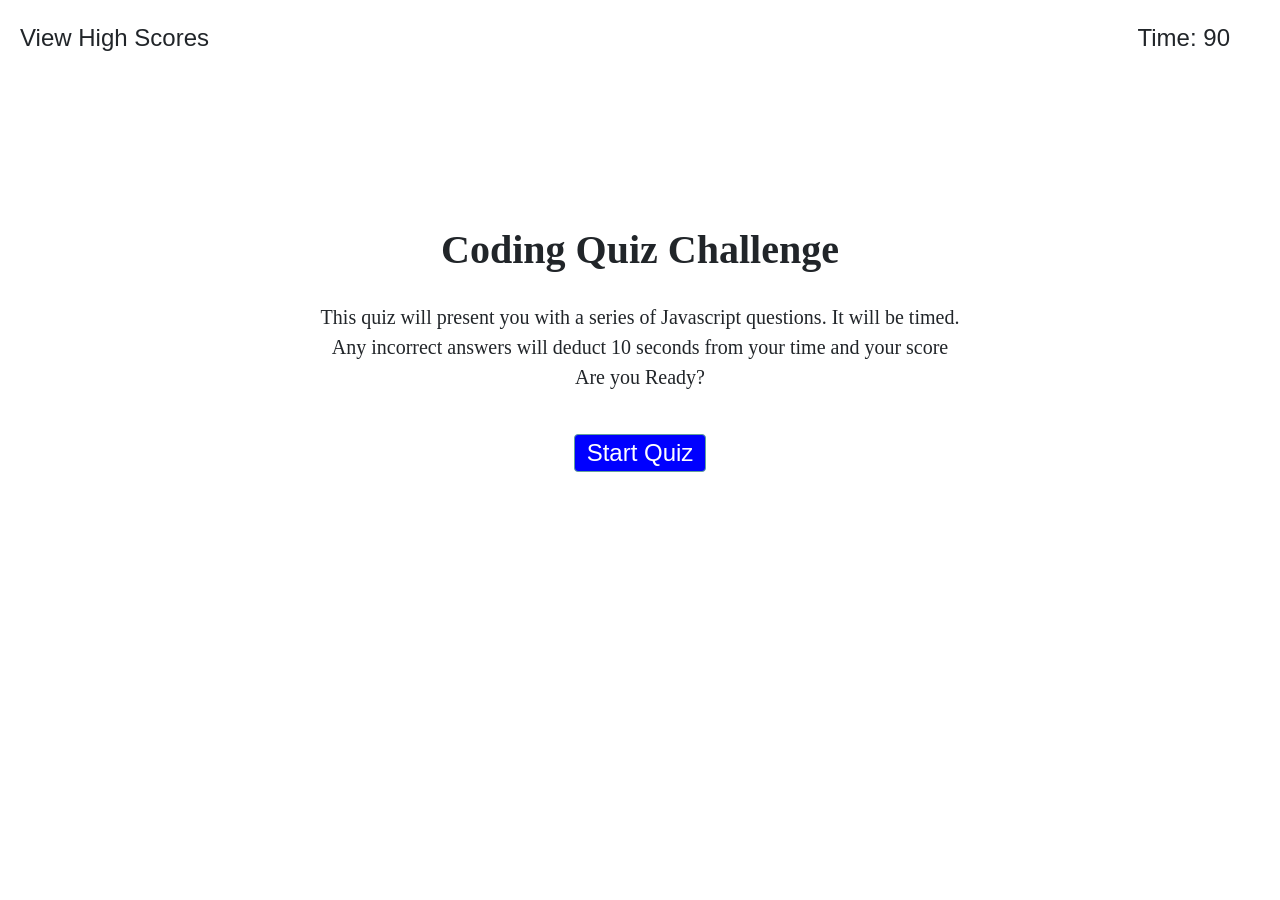
<file: index.html>
<!DOCTYPE html>
<html lang="en">
<head>
    <meta charset="UTF-8">
    <meta name="viewport" content="width=device-width, initial-scale=1.0">
    <title>Coder's Trivia</title>
    <!-- Link to Boostrap -->
    <link rel="stylesheet" href="https://stackpath.bootstrapcdn.com/bootstrap/4.3.1/css/bootstrap.min.css">
    <!-- CSS styling -->
    <link rel="stylesheet" type="text/css" href="style.css">
</head>
<body>
    <nav class="header">
        <div class="card-body justify-content-end">
            <!-- Link to HighScore html -->
            <a type="button" id="score">View High Scores</a>
            <a id="timer"></a>
        </div>
    </nav>
    
    <!-- Main page includes Title and description -->
    <main class="container">
        
        <!-- Quiz Home Page -->
        <div id="quizChallengePage">
            <!-- <div class="body">  -->
                <h1>Coding Quiz Challenge</h1>
                <!--Quiz Explanation -->
                <div class="text-center">
                    <p>This quiz will present you with a series of Javascript questions. It will be timed.<br>
                    Any incorrect answers will deduct 10 seconds from your time and your score<br>
                    Are you Ready?</p>
            
                    <!-- Button to start quiz -->
                    <div class="center">    
                        <button id="submitButton" type="button" class="btn active">Start Quiz</button>
                    </div>
                </div>
            <!-- </div> -->
        </div>

        <!-- Quiz Question Page -->
        <div id="quizQuestionsPage">
            <h2 id="quizQuestionHeader"></h2>
            <ul>
                <li class="questions"><button type="button" class="btn questionButton" id="one"></button></li>
                <li class="questions"><button type="button" class="btn questionButton" id="two"></button></li>
                <li class="questions"><button type="button" class="btn questionButton" id="three"></button></li>
                <li class="questions"><button type="button" class="btn questionButton" id="four"></button></li>
            </ul>
            <div id="answerResponse"></div>
        </div>

        <!-- Final Score Page -->
        <div id="finalScorePage">
            <h2 id="allDone">All done!</h2>
            <div id="finalScoreIs"></div>
            <form class="row">
                <!-- Enter initials -->
                <div class="form-inline">
                    <label for="text" id="initials" class="col col-form-label input-group"></label>
                    <div class="col"> 
                        <input type="text" class="form-control" id="initialInput">
                    </div>
                    <div class="col"> 
                        <button id="initialButton" class="btn" type="button"></button></a>
                    </div>
                </div>
            </form>
        </div>
    </main>
    
    <script src="script.js"></script>

</body>
</html>
</file>
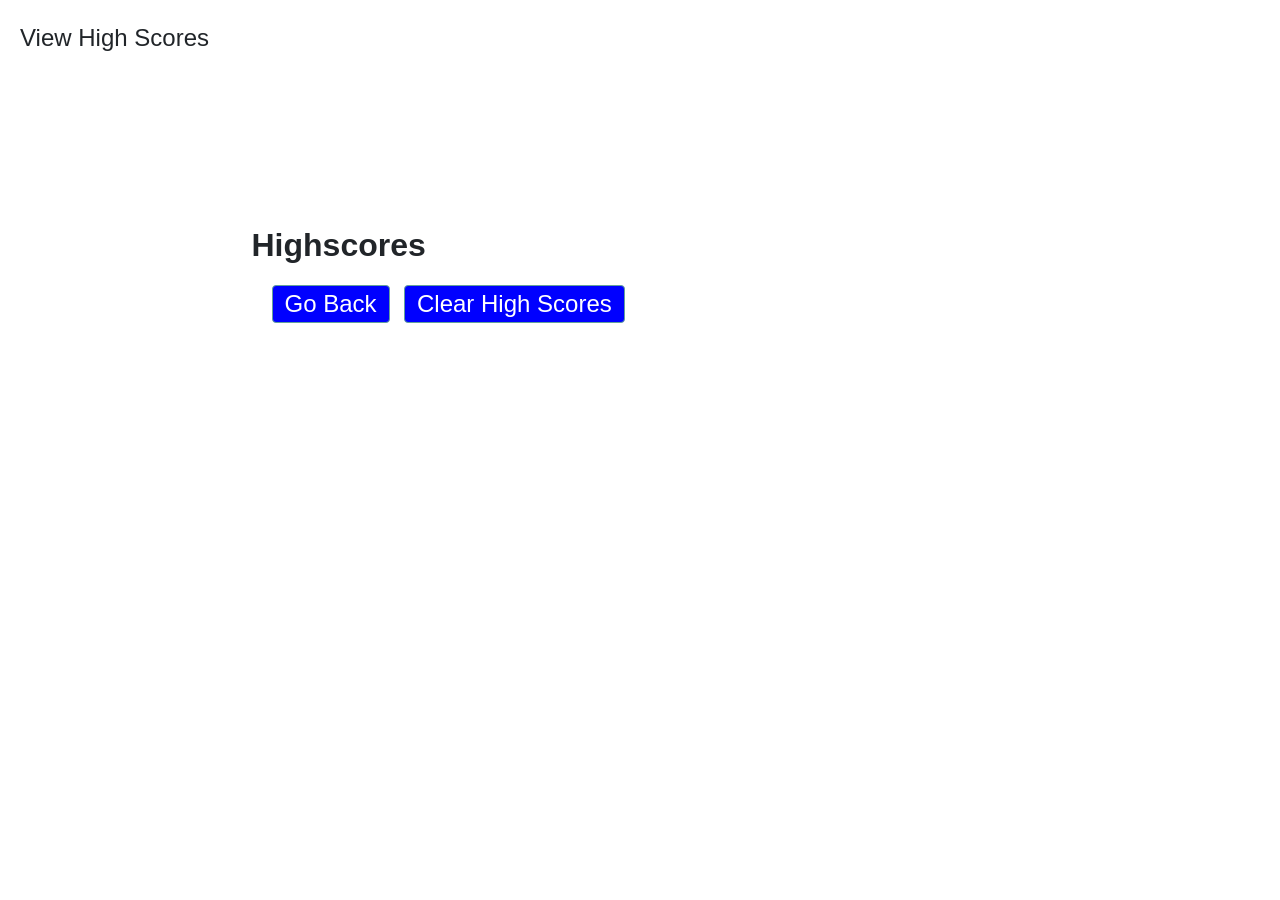
<file: highscore.html>
<!-- High Scores HTML Page -->

<!DOCTYPE html>
<html lang="en">

<head>
    <meta charset="UTF-8">
    <meta name="viewport" content="width=device-width, initial-scale=1.0">
    <meta http-equiv="X-UA-Compatible" content="ie=edge">
    <title>High Scores HTML</title>
    <!-- Link to Boostrap -->
    <link rel="stylesheet" href="https://stackpath.bootstrapcdn.com/bootstrap/4.3.1/css/bootstrap.min.css">
    <!-- This is the style links -->
    <link rel="stylesheet" type="text/css" href="style.css">
</head>

<body>
    <nav class="header">
        <div class="card-body justify-content-end">
            <a type="button" id="score">View High Scores</a>
            <a id="timer"></a>
        </div>
    </nav>
    <main class="container">
        <div id="highScoresPage">
            <h2 id="highScores">Highscores</h2>
            <ul id="highScore"></ul>
            <div class="col-sm-12">
                <button id="goBack" class ="btn" type="button">Go Back</button></a>
                <button id="clearHighScore" class ="btn" value="reset-form" type="button">Clear High Scores</button>
            </div>
        </div>
    </main>
    <!-- Created to help with managing the High Scores functions separately -->
    <script src="highscore.js"></script>
</body>
</html>
</file>
<file: style.css>
/* Common elements styling */
* {
    box-sizing: border-box;
    margin: 0px;
    padding: 0px;
}

.card-body {
   font-size: 24px;
}

.score {
    color: blue;
    float: left;
    padding-left: 20px;
}

#timer {
    float: right;
    padding-right: 30px; 
 }

.time {
    float: right;
    padding-right: 20px;
}

h1 {
    padding-top: 150px;
    font-weight: bold;
    font-size: 40px;
    text-align: center;
    font-family: "Times New Roman", Times, serif;
}

p {
    padding: 20px;
    font-size: 20px;
    text-align: center;
    font-family: "Times New Roman", Times, serif;
}

.btn {
    text-align: center;
    background-color: blue;
    border-color: #64a29a;
    color: white;
    font-size: 24px;
    padding: 0px 12px 0px 12px;
    margin: 5px; 
}

.center {
    display: flex;
    justify-content: center;
    align-items: center;
    height: 50px;
  }

/* Home Page styling */
.quizChallengePage {
    align-items: center !important;
    text-align: center !important; 
}

#createLi {
    list-style-type: none; 
    padding: 5px 15px;
    background-color: #d6d6bd;
    margin-top: 10px;
    width: 50%;
    font-size: 18px;
    color: black;

}

/* Quiz Questions Page */
#quizQuestionHeader {
    font-size: 25px;
    font-weight: bolder; 
    padding-top: 100px;
    padding-left: 15%; 
    padding-bottom: 15px; 
}

.questions {
    list-style-type: none; 
    padding-left: 15%;     
    margin-top: 10px;
    width: 50%;
    font-size: 18px;
    color: white;

}

#answerResponse {
    font-style: italic;
    color: grey;
    font-size: 15px;
    padding-left: 15%;  
}

/* Final Score Page */
#allDone {
    font-weight: bolder;
    padding-top: 100px;
    padding-left: 15%;
}

#finalScoreIs {
    padding-left: 15% !important;
    padding: 20px;
    font-size: 20px;
    font-weight: bold;
}

.row {
    align-items: center !important;
    text-align: center !important; 
    padding-left: 15% !important;
    padding-right: 15% !important;
}

/* High Scores Page */
#highScores {
    text-align: left;
    padding-top: 150px;
    font-weight: bolder; 
}

#highScoresPage {
    margin-left: 15%; 
    margin-right: 15%;
}
</file>
